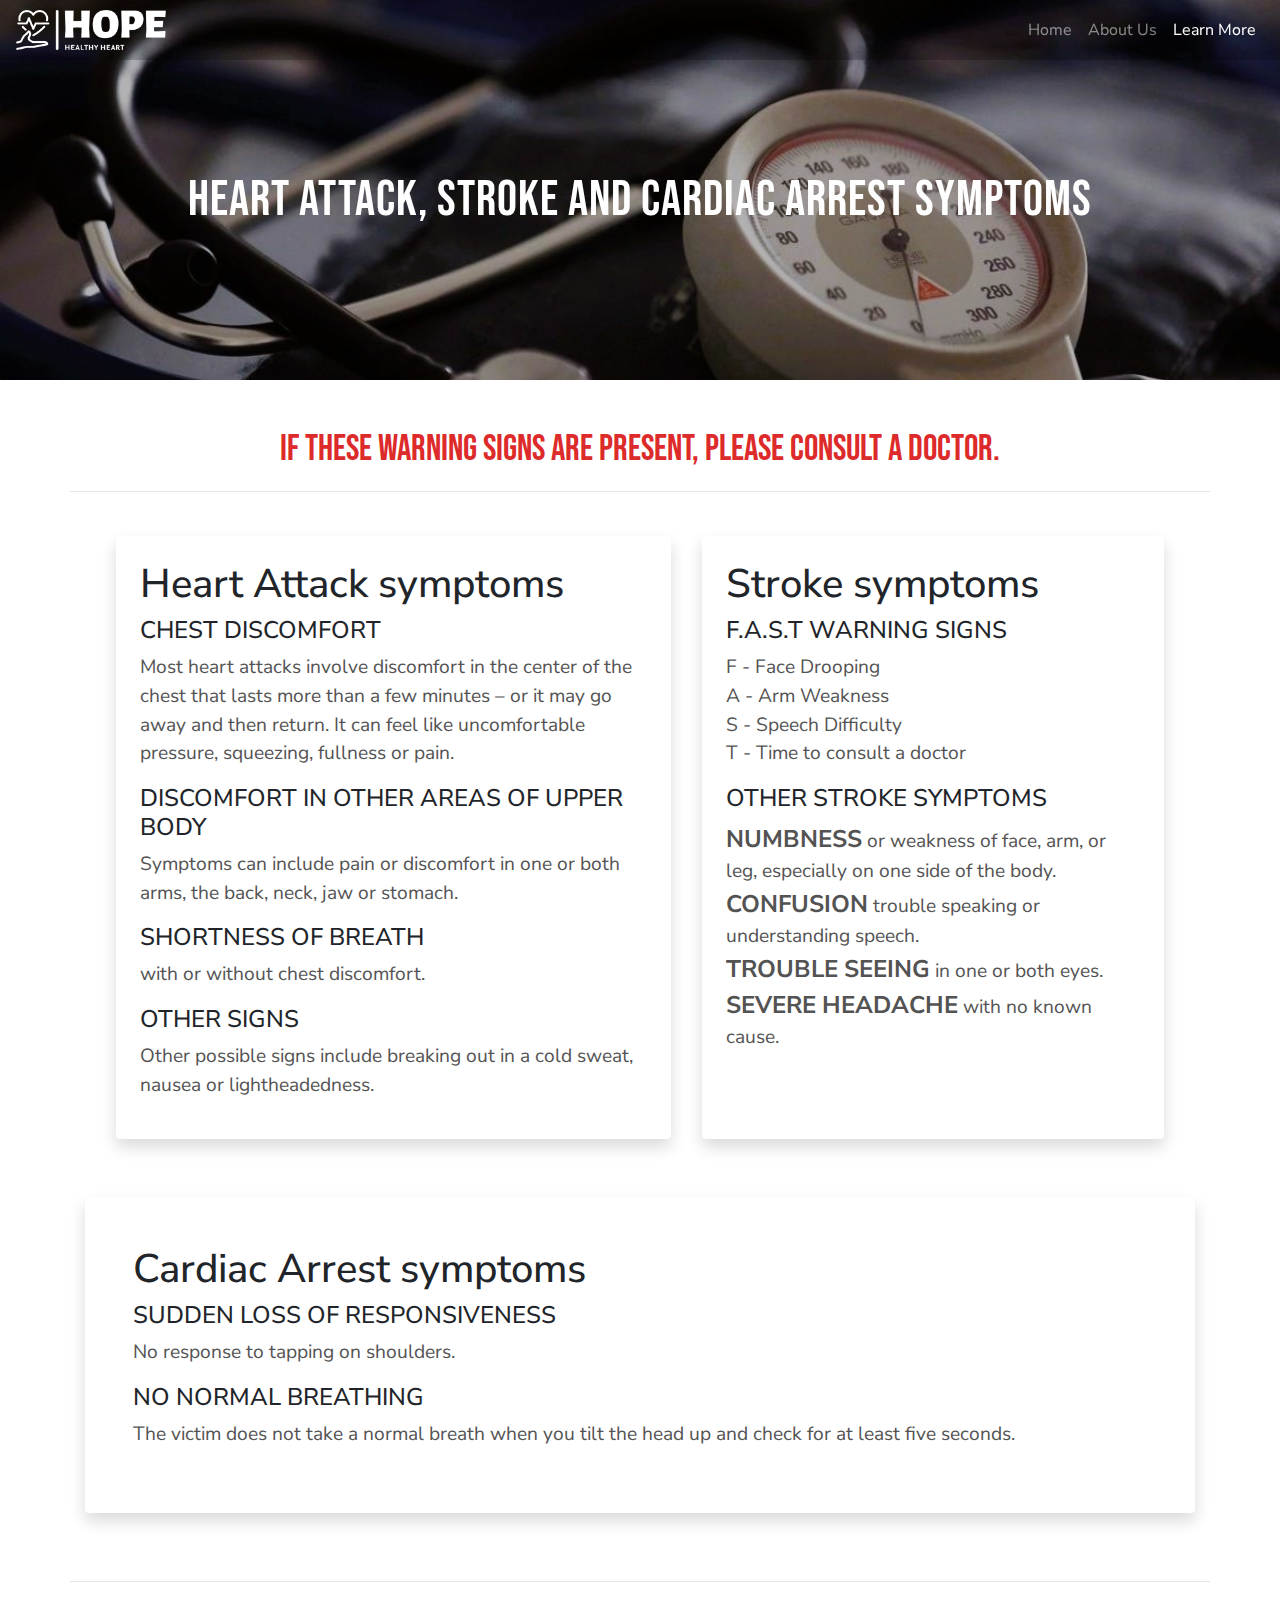
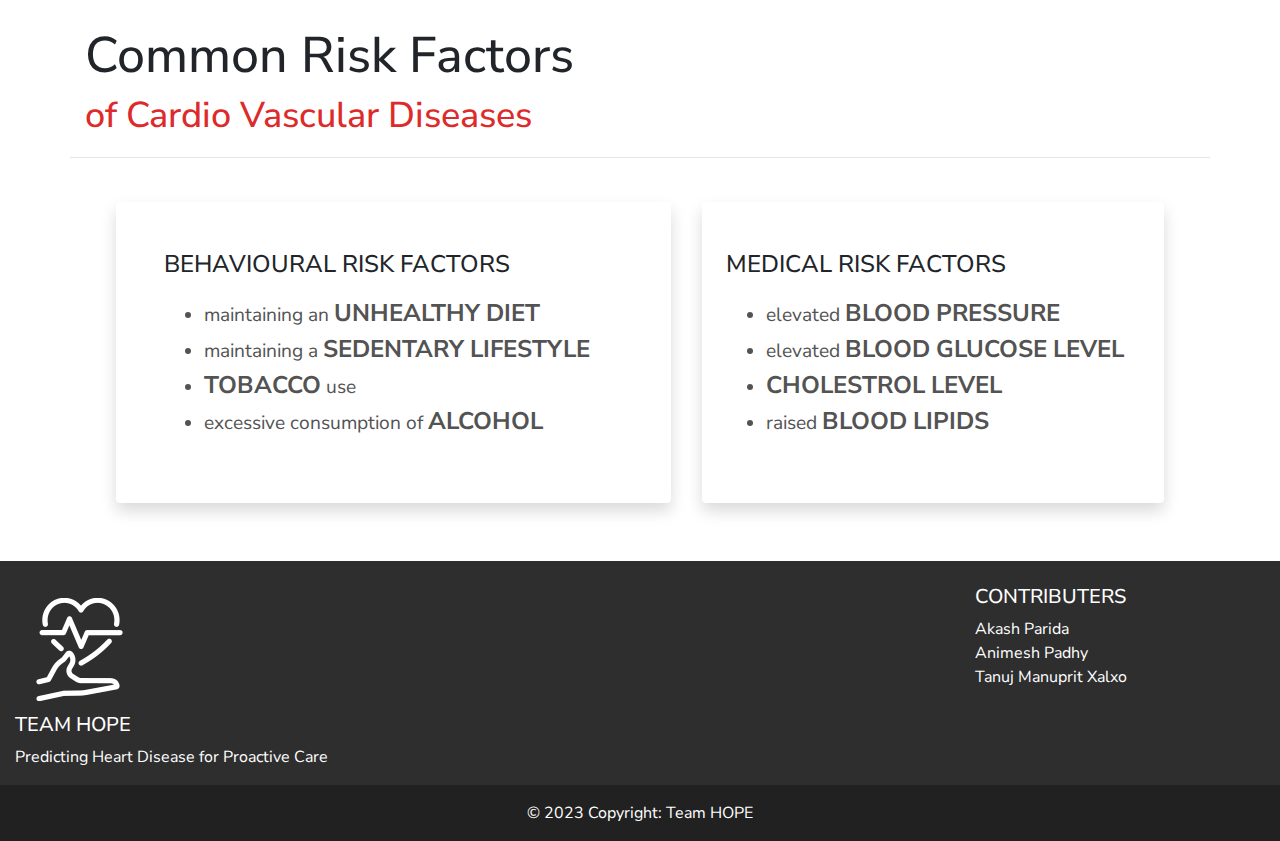
<file: static/LearnMore.html>
<!DOCTYPE html>
<html lang="en">

<head>
    <meta charset="UTF-8">
    <meta http-equiv="X-UA-Compatible" content="IE=edge">
    <meta name="viewport" content="width=device-width, initial-scale=1.0">
    <title>Learn More | HOPE</title>
    <link rel="icon" href="../static/images/title.ico" type="image/x-icon">


    <!-- google-fonts -->
    <link rel="preconnect" href="https://fonts.googleapis.com">
    <link rel="preconnect" href="https://fonts.gstatic.com" crossorigin>
    <link href="https://fonts.googleapis.com/css2?family=Inconsolata&family=Nunito+Sans:wght@600&display=swap"
        rel="stylesheet">
    <link rel="preconnect" href="https://fonts.googleapis.com">
    <link rel="preconnect" href="https://fonts.gstatic.com" crossorigin>
    <link href="https://fonts.googleapis.com/css2?family=Bebas+Neue&display=swap" rel="stylesheet">


    <link rel="icon" href="../static/images/page_title_icon.png" type="image/x-icon">
    <link rel="stylesheet" href="https://cdn.jsdelivr.net/npm/bootstrap@4.3.1/dist/css/bootstrap.min.css"
        integrity="sha384-ggOyR0iXCbMQv3Xipma34MD+dH/1fQ784/j6cY/iJTQUOhcWr7x9JvoRxT2MZw1T" crossorigin="anonymous">
    <link rel="stylesheet" href="../static/style.css">
    <script src="https://code.jquery.com/jquery-3.3.1.slim.min.js"
        integrity="sha384-q8i/X+965DzO0rT7abK41JStQIAqVgRVzpbzo5smXKp4YfRvH+8abtTE1Pi6jizo"
        crossorigin="anonymous"></script>
    <script src="https://cdn.jsdelivr.net/npm/popper.js@1.14.7/dist/umd/popper.min.js"
        integrity="sha384-UO2eT0CpHqdSJQ6hJty5KVphtPhzWj9WO1clHTMGa3JDZwrnQq4sF86dIHNDz0W1"
        crossorigin="anonymous"></script>
    <script src="https://cdn.jsdelivr.net/npm/bootstrap@4.3.1/dist/js/bootstrap.min.js"
        integrity="sha384-JjSmVgyd0p3pXB1rRibZUAYoIIy6OrQ6VrjIEaFf/nJGzIxFDsf4x0xIM+B07jRM"
        crossorigin="anonymous"></script>
    <script src="../static/script.js"></script>



</head>

<body class="cnew">

    <!-- navbar -->
    <nav class="navbar navbar-dark  navbar-expand-lg fixed-top opaque-navbar">
        <a class="navbar-brand d-flex align-items-center" href="/">
            <img class="logo" height="40rem%" src="../static/images/hope-nav-logo.png" alt="Your Company Logo">
        </a>
        <button class="navbar-toggler" type="button" data-toggle="collapse" data-target="#navbarNav"
            aria-controls="navbarNav" aria-expanded="false" aria-label="Toggle navigation">
            <span class="navbar-toggler-icon"></span>
        </button>
        <div class="collapse navbar-collapse justify-content-end" id="navbarNav">
            <ul class="navbar-nav">
                <li class="nav-item ">
                    <a class="nav-link" href="/">Home</a>
                </li>
                <li class="nav-item">
                    <a class="nav-link" href="../static/about.html">About Us</a>
                </li>
                <li class="nav-item active">
                    <a class="nav-link" href="#">Learn More</a>
                </li>
            </ul>
        </div>
    </nav>

    <div class="container-fluid text-center text-with-background">
        <h1 class="heading"
            style="margin-top: 70px; padding-top: 50px; margin-bottom: 50px; padding-bottom: 50px; font-family: 'Bebas Neue', sans-serif;
            letter-spacing: 1px; text-size-adjust: 20px;">
            Heart Attack, Stroke and Cardiac Arrest symptoms</h1>

    </div>
    <div class="container-fluid text-center ">
        <h2 class="subheading mt-5 mb-3" style="color:rgb(221, 42, 42) ;font-family: 'Bebas Neue', sans-serif; size:2px
        letter-spacing=1px;">If these warning signs are present, please
            consult a
            doctor.</h2>
    </div>

    <hr class="pt-4" style="margin: 20px 70px 20px 70px;">

    <div class="container">
        <div class="row rinfo">
            <div class="col-md-6 shadow p-4 mb-5 bg-body-tertiary rounded">
                <h2 style="font-size: 2.50rem; text-align: left;">Heart Attack symptoms</h2>
                <h4 class="sh4">Chest Discomfort</h4>
                <p class="has  text-even">
                    Most heart attacks involve discomfort in the center of the chest that lasts more than a few minutes
                    – or it may go away and then return. It can feel like uncomfortable pressure, squeezing, fullness or
                    pain.
                </p>
                <h4 class="sh4">discomfort in other areas of upper body</h4>
                <p class="has text-even">
                    Symptoms can include pain or discomfort in one or both arms, the back, neck, jaw or stomach.
                </p>
                <h4 class="sh4">shortness of breath</h4>
                <p class="has text-even">
                    with or without chest discomfort.
                </p>
                <h4 class="sh4">other signs</h4>
                <p class="has text-even">
                    Other possible signs include breaking out in a cold sweat, nausea or lightheadedness.
                </p>
              
            </div>
            <div class="col-md-5 shadow p-4 mb-5 bg-body-tertiary rounded ">
                <h2 style="font-size: 2.50rem; text-align: left;">Stroke symptoms</h2>
                <h4 class="sh4">F.A.S.T Warning Signs</h4>
                <p class="has text-even">
                    F - Face Drooping <br>
                    A - Arm Weakness <br>
                    S - Speech Difficulty <br>
                    T - Time to consult a doctor <br>
                </p>
                <h4 class="sh4">other Stroke symptoms</h4>
                <p class="has text-even" style="font-size: 1.2rem;">
                    <span><strong>NUMBNESS</strong></span> or weakness of face, arm, or leg, especially on one side
                    of the body.<br>

                    <span><strong>CONFUSION</strong></span> trouble speaking or understanding speech. <br>

                    <span><strong>TROUBLE SEEING</strong></span> in one or both eyes. <br>

                    <span><strong>SEVERE HEADACHE</strong></span> with no known cause.<br>
                </p>               
            </div>
        </div>
        <div class="row rinfo">
            <div class="col shadow p-5 mb-5 bg-body-tertiary rounded ">
                <h2 style="font-size: 2.50rem; text-align: left;">Cardiac Arrest symptoms</h2>
                <h4 class="sh4">Sudden loss of Responsiveness</h4>
                <p class="has text-even">
                    No response to tapping on shoulders.
                </p>
                <h4 class="sh4">No normal breathing</h4>
                <p class="has text-even">
                    The victim does not take a normal breath when you tilt the head up and check for at least five
                    seconds.
                </p>
            </div>
        </div>
    </div>

    <hr class="pt-4" style="margin: 20px 70px 20px 70px;">

    <div class="container">
        <h1 class="heading">Common Risk Factors</h1>
        <h2 class="subheading" style="color:rgb(221, 42, 42)">of Cardio Vascular Diseases</h2>
    </div>

    <hr class="pt-4" style="margin: 20px 70px 20px 70px;">

    <div class="container">
        <div class="row rinfo">
            <div class="col-md-6 shadow p-5 mb-5 bg-body-tertiary rounded">
                <h4 class="sh4">Behavioural risk factors</h4>
                <p class="has text-even">
                <ul class="has">
                    <li>maintaining an <strong>UNHEALTHY DIET</strong></li>
                    <li>maintaining a <strong>SEDENTARY LIFESTYLE</strong></li>
                    <li><strong>TOBACCO</strong> use</li>
                    <li>excessive consumption of <strong>ALCOHOL</strong></li>
                </ul>
                </p>
            </div>
            <div class="col-md-5 shadow p-4 mb-5 bg-body-tertiary rounded pt-5">
                <h4 class="sh4">Medical risk factors</h4>
                <p class="has text-even">
                <ul class="has">

                    <li>elevated <strong>BLOOD PRESSURE</strong></li>
                    <li>elevated <strong>BLOOD GLUCOSE LEVEL</strong></li>
                    <li><strong>CHOLESTROL LEVEL</strong></li>
                    <li>raised <strong>BLOOD LIPIDS</strong></li>
                </ul>
                </p>
            </div>
        </div>
    </div>

    <footer class="page-footer font-small blue pt-4 info-color">

        <!-- Footer Links -->
        <div class="container-fluid text-center text-md-left">

            <!-- Grid row -->
            <div class="row">

                <div class="col-md-6 mt-md-0 mt-3">
                    <!-- Content -->
                    <img src="../static/images/hope-icononly-white.png" alt="">
                    <h5 class="text-uppercase">Team HOPE</h5>
                    <p>Predicting Heart Disease for Proactive Care</p>

                </div>
                <!-- Grid column -->

                <hr class="clearfix w-100 d-md-none pb-3">
               
                <div class="col-md-3 mb-md-0 mb-3"></div>
                
                <div class="col-md-3 mb-md-0 mb-3">

                    <!-- Links -->
                    <h5 class="text-uppercase">Contributers</h5>

                    <ul class="list-unstyled">
                        <li>
                            <a href="https://www.linkedin.com/in/akash-parida-ap/">Akash Parida</a>
                            
                        <li>
                            <a href="https://www.linkedin.com/in/animesh-padhy-2b48a4272/">Animesh Padhy</a>
                        </li>
                        <li>
                            <a href="https://www.linkedin.com/in/tanuj-manuprit-xalxo-a37792232">Tanuj Manuprit Xalxo</a>
                        </li>
                    </ul>

                </div>
                <!-- Grid column -->

            </div>
            <!-- Grid row -->

        </div>
        <!-- Footer Links -->

        <!-- Copyright -->
        <div class="footer-copyright text-center py-3 info-color-dark">© 2023 Copyright:
            <a href="/"> Team HOPE </a>
        </div>
        <!-- Copyright -->

    </footer>



</body>

</html>
</file>
<file: static/style.css>
/* .navbar{
background-color: #2b2d42 !important;
} */
/* .navbar {
  color: white;
  background-color: rgba(255, 255, 255, 0.8); 
  backdrop-filter: blur(10px); 
  -webkit-backdrop-filter: blur(10px);
} */
/* .navbar {
  background-color: rgba(255, 255, 255, 0.5);
  backdrop-filter: blur(10px);
} */

.opaque-navbar {
  background-color: rgba(0, 0, 0, 0.2);
  /* Transparent = rgba(0,0,0,0) / Translucent = (0,0,0,0.5)  */
  height: 60px;
  border-bottom: 0px;
  transition: background-color .5s ease 0s;
}
.opaque-navbar.opaque {
  background-color: #2E2E2E;
  height: 60px;
  transition: background-color .5s ease 0s;
}
.nav-item {
  display: flex;
  align-items: center;
  justify-content: center;
}

.carousel-caption {
  transform: translateY(-50%);
  top: 40%;
}
.carousel-caption h5{
  font-family: 'Bebas Neue', sans-serif;
  font-size: 7rem;
  letter-spacing: 5px;
}
/* Media query for mobile devices */
@media only screen and (max-width: 480px) {
  .carousel-caption h5 {
    font-size: 4rem; /* Adjust the font size for mobile devices */
  }
}

.c-item {
  height: 720px;
}

.c-img {
  height: 100%;
  object-fit: cover;
  filter: brightness(0.6);
}

.form_width {
  max-width: 850px;
  width: 100%;
  margin: 0 auto;
}

.progress-bar {
  width: 100%;
  height: 10px;
  background-color: #f2f2f2;
  border-radius: 10px;
}

.progress {
  height: 100%;
  background-color: #4CAF50;
  width: 0%;
  transition: width 0.5s ease-in-out;
}

.info-color {
  background-color: #2E2E2E;
  color: #ffffff;
}

.info-color-dark {
  background-color: #212121;
  color: #ffffff;
}


a:link {
  color: rgb(255, 255, 255);
  background-color: transparent;
  text-decoration: none;
}

a:hover {
  color: rgb(135, 239, 234);
  background-color: transparent;
  text-decoration: underline;
}

.test{
  font-size: 0.9rem;
  width: 90px;
  height: 33px;
}


.heading {
  font-size: 3.125rem;
}

.subheading {
  font-size: 2.25rem;
}

.sh4 {
  text-align: left;
  text-transform: uppercase;
}

.has {
  text-align: left;
  font-size: 1.2rem;
  color: rgb(83, 83, 83);
}

strong {
  font-size: 1.5rem;
}

.rinfo {
  margin: 10px 0px 10px 0px;
  display: flex;
  justify-content: space-evenly;
}

body {
  font-family: 'Inconsolata', monospace;
  font-family: 'Nunito Sans', sans-serif;
}
.pointer{
  cursor: pointer;
  
}
.modal-dialog {
  max-width: 800px;
}

.mdata {
  display: flex;
  justify-content: start;
}

.mhead {
  font-weight: bold;
}
.text-with-background {
  background-image: url("../static/images/LearnMore_img.jpg"); /* Replace "image.jpg" with the path to your background image */
  background-size: cover;
  background-position: center;
  text-align: center;
  color: #fefefe; /* Set the text color to contrast with the background image */
  padding: 50px;
}

.text-with-background2 {
  background-image: url("../static/images/About_img.jpg"); /* Replace "image.jpg" with the path to your background image */
  background-size: cover;
  background-position: center;
  text-align: center;
  color: #fefefe; /* Set the text color to contrast with the background image */
  padding: 50px;
}

.contributers{
  font-family: 'Bebas Neue', sans-serif;
  font-size: 2rem;
  letter-spacing: 2px;
  text-align: center;
}

.custom-content {
  display: flex;
  justify-content: space-between;
  width: 640px;
  height: 300px;
  margin: auto;
  padding: 20px;
  text-align: center;
}

.custom-card {
  cursor: pointer;
  border-radius: 7px;
  padding: 10px;
  width: 200px; 
  height: 250px;
  background-color: rgba(255, 255, 255, 0.2);
  box-shadow: 0px 0px 6px 3px rgba(0, 0, 0, 0.1);
  transition: 0.2s ease-in-out;
  margin-right: 40px;
}

.custom-card:last-child {
  margin-right: 0; 
}

.custom-card:hover {
  transform: scale(1.03);
}

.custom-avatar {
  width: 130px;
  height: 130px;
  object-fit: cover;
  object-position: 50% 50%;
  margin: 10px;
  box-shadow: 0 0 5px 0 rgba(0, 0, 0, 0.3);
  border-radius: 50%;
  transition: 0.15s ease-in-out;
}

.custom-details {
  margin-top: -15px;
}

.custom-details p {
  font-size: 1rem;
}
.icons {
  margin-top: 10px;
}

.icons a {
  display: inline-block;
  margin-top: 15px;
  margin-right: 5px;
  color: #000;
  font-size: 20px;
  text-decoration: none;
}

.icons a:hover {
  color: #00cc99;  
}

.custom-details {
  margin-top: -15px;
  font-family: "Flow Circular";
}

.custom-details p {
  font-size: 1rem;
}

.contributor{  
    justify-content: center;
    justify-items: center;
    display: grid;

}
</file>
